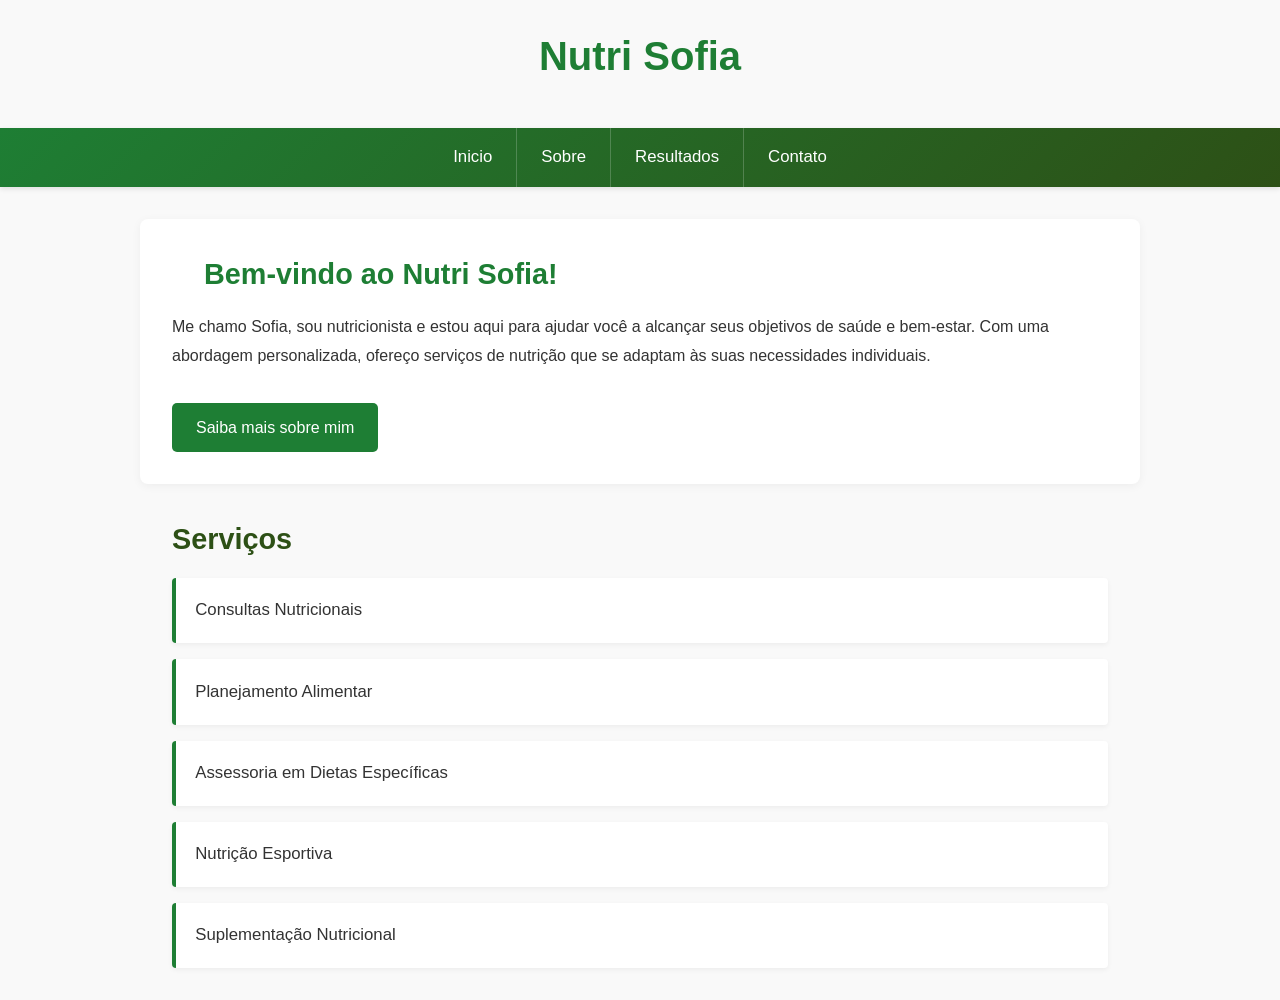
<file: index.html>
<!DOCTYPE html>
<html lang="en">
<head>
    <meta charset="UTF-8">
    <meta name="viewport" content="width=device-width, initial-scale=1.0">
    <title>web_standards</title>
    <link rel="stylesheet" href="/style/style.css">
</head>
<body>
    <h1>Nutri Sofia</h1>
    <div class="nav-container">
        <nav>
            <a href="">Inicio</a>
            <a href="sobre.html">Sobre</a>
            <a href="resultados.html">Resultados</a>
            <a href="contato.html">Contato</a>
    </nav>
    </div>
    <div class="content">
        <h2>Bem-vindo ao Nutri Sofia!</h2>
        <p>Me chamo Sofia, sou nutricionista e estou aqui para ajudar você a alcançar seus objetivos de saúde e bem-estar. Com uma abordagem personalizada, ofereço serviços de nutrição que se adaptam às suas necessidades individuais.</p>
        <a href="sobre.html">Saiba mais sobre mim</a>
    </div>

    <div>
        <h2>Serviços</h2>
        <ul>
            <li>Consultas Nutricionais</li>
            <li>Planejamento Alimentar</li>
            <li>Assessoria em Dietas Específicas</li>
            <li>Nutrição Esportiva</li>
            <li>Suplementação Nutricional</li>
        </ul>
    </div>
</body>
</html>
</file>
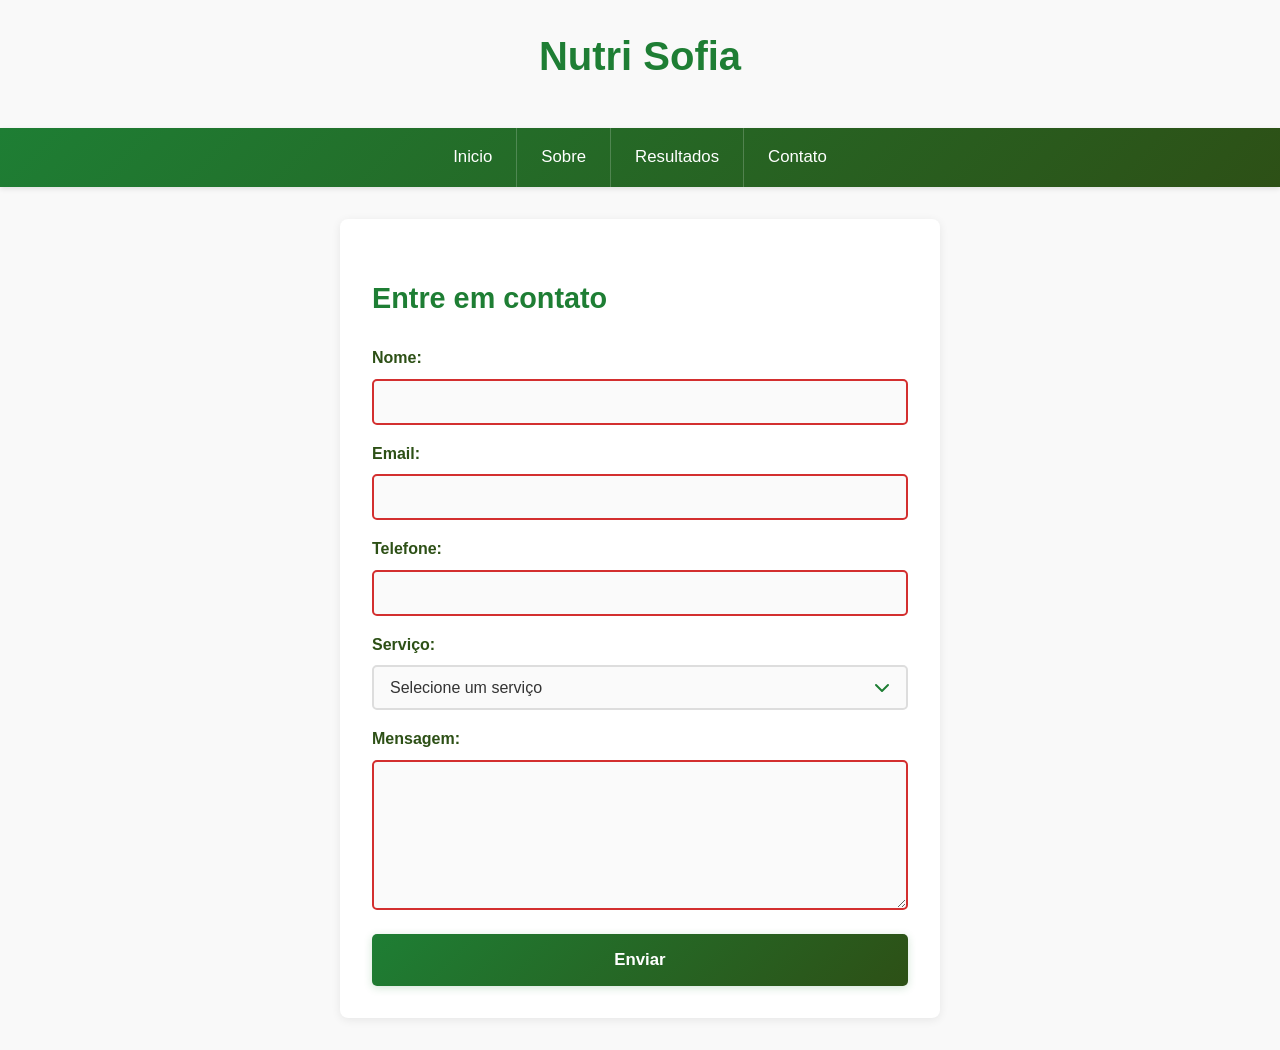
<file: contato.html>
<!DOCTYPE html>
<html lang="en">
<head>
    <meta charset="UTF-8">
    <meta name="viewport" content="width=device-width, initial-scale=1.0">
    <title>contato</title>
    <link rel="stylesheet" href="/style/contato.css">
</head>
<body>
    <h1>Nutri Sofia</h1>
    <div class="nav-container">
        <nav>
            <a href="index.html">Inicio</a>
            <a href="sobre.html">Sobre</a>
            <a href="resultados.html">Resultados</a>
            <a href="contato.html">Contato</a>
    </nav>
    </div>

    <div class="form-container">
        <h2>Entre em contato</h2>
        <form action="">
            <label for="name">Nome:</label>
            <input type="text" id="name" name="name" required>

            <label for="email">Email:</label>
            <input type="email" id="email" name="email" required>

            <label for="number">Telefone:</label>
            <input type="tel" id="number" name="number" required>

            <label for="service">Serviço:</label>
            <select id="service" name="service" required>
                <option value="">Selecione um serviço</option>
                <option value="consultas">Consultas Nutricionais</option>
                <option value="planejamento">Planejamento Alimentar</option>
                <option value="assessoria">Assessoria em Dietas Específicas</option>
                <option value="esportiva">Nutrição Esportiva</option>
                <option value="suplementacao">Suplementação Nutricional</option>
            </select>   

            <label for="message">Mensagem:</label>
            <textarea id="message" name="message" rows="5" required></textarea>

            <button type="submit">Enviar</button>
        </form>

    </div>
</body>
</html>
</file>
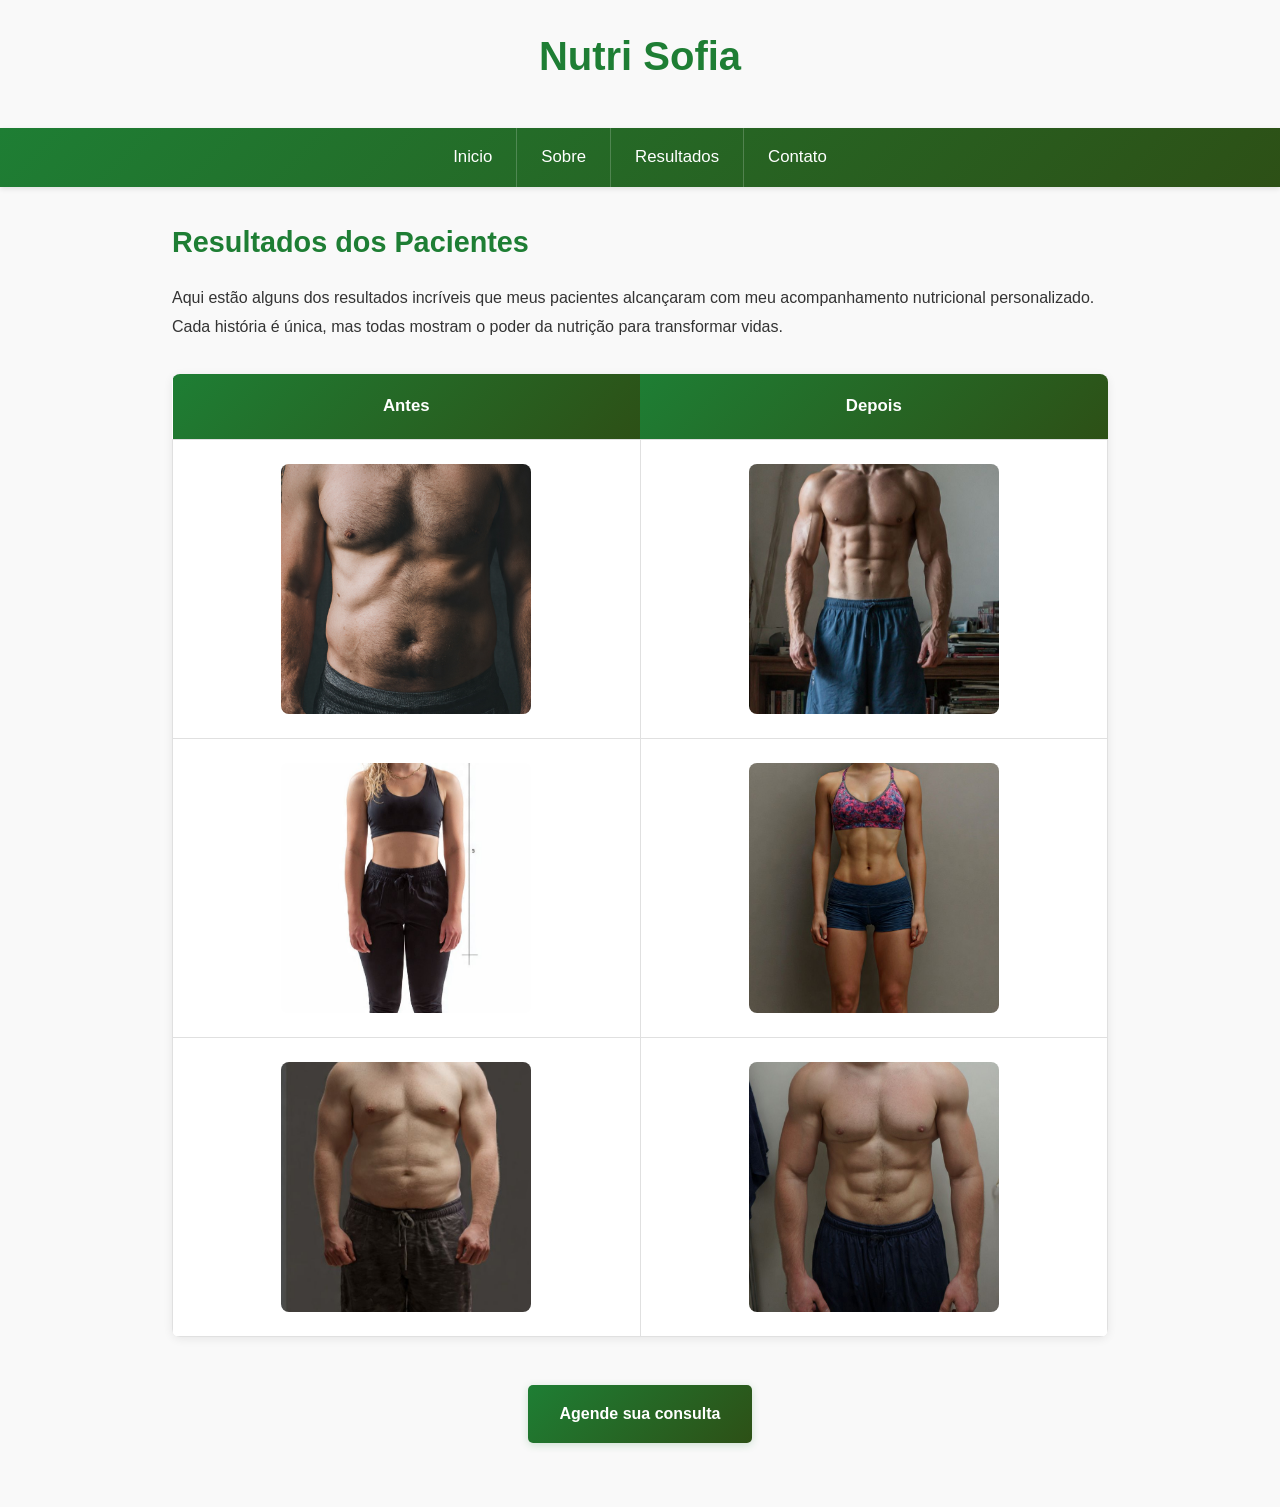
<file: resultados.html>
<!DOCTYPE html>
<html lang="en">
<head>
    <meta charset="UTF-8">
    <meta name="viewport" content="width=device-width, initial-scale=1.0">
    <title>Resultados</title>
    <link rel="stylesheet" href="/style/resultados.css">
</head>
<body>
    <h1>Nutri Sofia</h1>
    <div class="nav-container">
        <nav>
            <a href="index.html">Inicio</a>
            <a href="sobre.html">Sobre</a>
            <a href="resultados.html">Resultados</a>
            <a href="contato.html">Contato</a>
        </nav>
    </div>

    <h2>Resultados dos Pacientes</h2>
    <p>Aqui estão alguns dos resultados incríveis que meus pacientes alcançaram com meu acompanhamento nutricional personalizado. Cada história é única, mas todas mostram o poder da nutrição para transformar vidas.</p>

    <div class="img">
        
        <table>
            <tr>
                <th>
                    Antes
                </th>
                <th>
                    Depois
                </th>
            </tr>

            <tr>
                <td>
                    <img src="fotos/1.1.jpeg" alt="">
                </td>
                <td>
                    <img src="fotos/1.2.jpeg" alt="">
                </td>
            </tr>

            <tr>
                <td>
                    <img src="fotos/2.1.jpeg" alt="">
                </td>
                <td>
                    <img src="fotos/2.2.jpeg" alt="">
                </td>
            </tr>

            <tr>
                <td>
                    <img src="fotos/3.1.jpeg" alt="">
                </td>
                <td>
                    <img src="fotos/3.2.jpeg" alt="">
                </td>
            </tr>
        </table>

        <a href="contato.html">Agende sua consulta</a>

    </div>
</body>
</html>
</file>
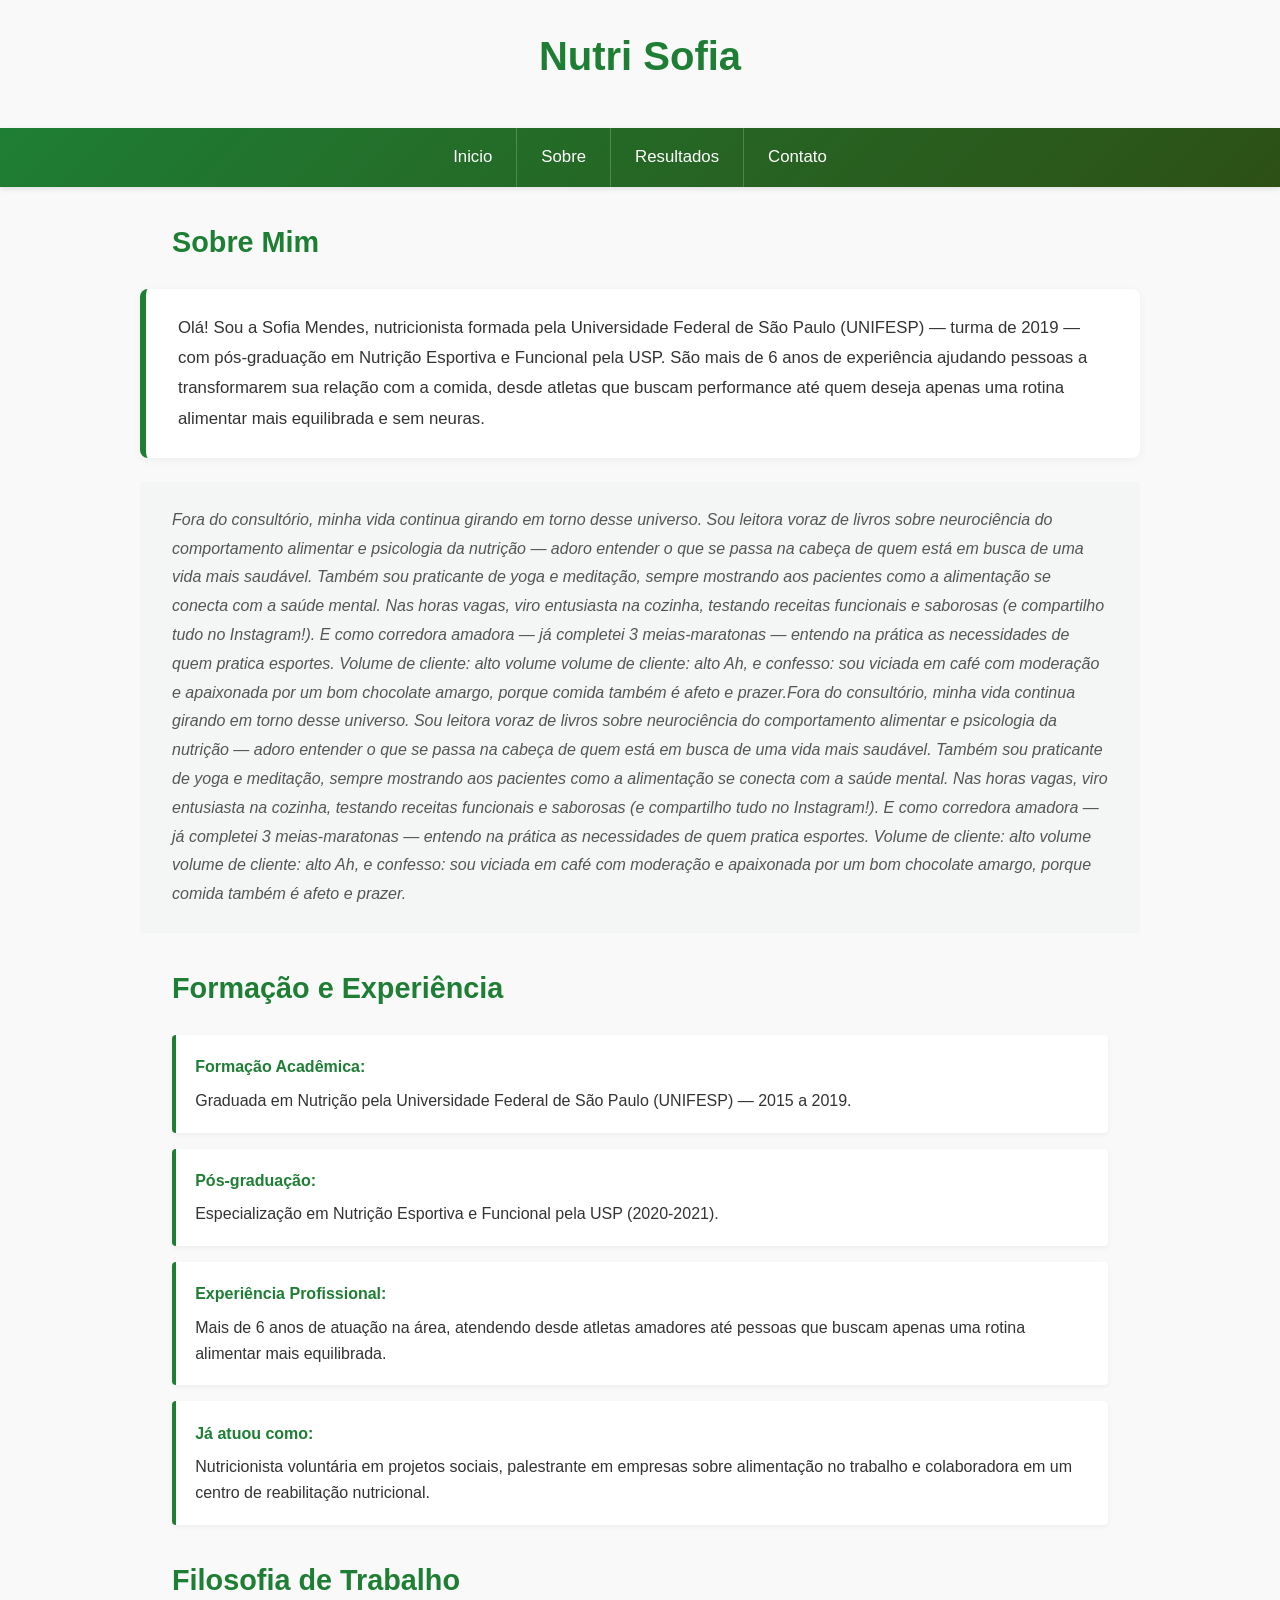
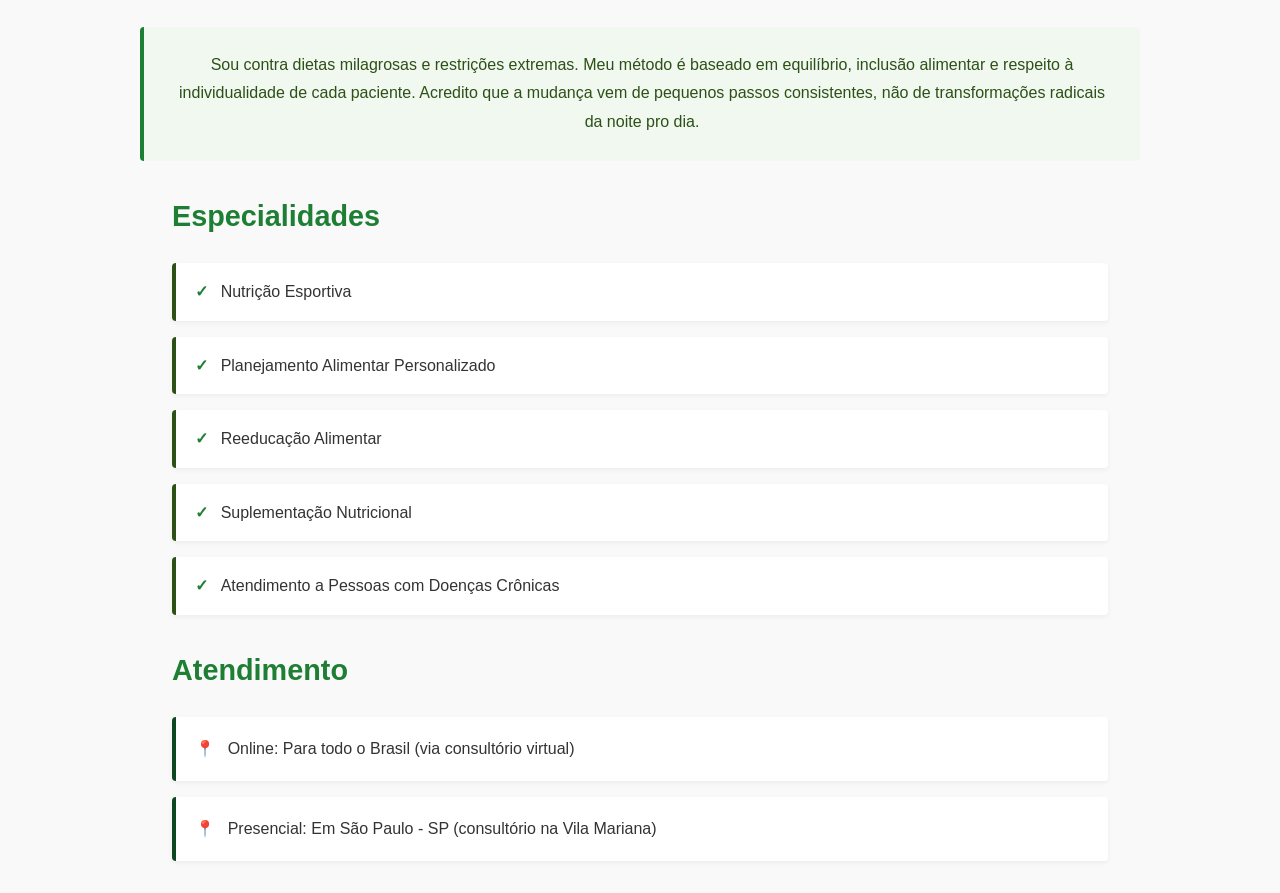
<file: sobre.html>
<!DOCTYPE html>
<html lang="en">
<head>
    <meta charset="UTF-8">
    <meta name="viewport" content="width=device-width, initial-scale=1.0">
    <title>Sobre</title>
    <link rel="stylesheet" href="/style/sobre.css">
</head>
<body>

    <h1>Nutri Sofia</h1>
    <div class="nav-container">
        <nav>
            <a href="index.html">Inicio</a>
            <a href="sobre.html">Sobre</a>
            <a href="resultados.html">Resultados</a>
            <a href="contato.html">Contato</a>
        </nav>
    </div>

    <h2>Sobre Mim</h2>
    <h3 class="bio">Olá! Sou a Sofia Mendes, nutricionista formada pela Universidade Federal de São Paulo (UNIFESP) — turma de 2019 — com pós-graduação em Nutrição Esportiva e Funcional pela USP. São mais de 6 anos de experiência ajudando pessoas a transformarem sua relação com a comida, desde atletas que buscam performance até quem deseja apenas uma rotina alimentar mais equilibrada e sem neuras.</h3>
    <p class="about-text">Fora do consultório, minha vida continua girando em torno desse universo. Sou leitora voraz de livros sobre neurociência do comportamento alimentar e psicologia da nutrição — adoro entender o que se passa na cabeça de quem está em busca de uma vida mais saudável. Também sou praticante de yoga e meditação, sempre mostrando aos pacientes como a alimentação se conecta com a saúde mental. Nas horas vagas, viro entusiasta na cozinha, testando receitas funcionais e saborosas (e compartilho tudo no Instagram!). E como corredora amadora — já completei 3 meias-maratonas — entendo na prática as necessidades de quem pratica esportes. Volume de cliente: alto volume volume de cliente: alto Ah, e confesso: sou viciada em café com moderação e apaixonada por um bom chocolate amargo, porque comida também é afeto e prazer.Fora do consultório, minha vida continua girando em torno desse universo. Sou leitora voraz de livros sobre neurociência do comportamento alimentar e psicologia da nutrição — adoro entender o que se passa na cabeça de quem está em busca de uma vida mais saudável. Também sou praticante de yoga e meditação, sempre mostrando aos pacientes como a alimentação se conecta com a saúde mental. Nas horas vagas, viro entusiasta na cozinha, testando receitas funcionais e saborosas (e compartilho tudo no Instagram!). E como corredora amadora — já completei 3 meias-maratonas — entendo na prática as necessidades de quem pratica esportes. Volume de cliente: alto volume volume de cliente: alto Ah, e confesso: sou viciada em café com moderação e apaixonada por um bom chocolate amargo, porque comida também é afeto e prazer.</p>

    <h2>Formação e Experiência</h2>
    <ul class="formacao-list">
        <li>
            <strong>Formação Acadêmica:</strong> Graduada em Nutrição pela Universidade Federal de São Paulo (UNIFESP) — 2015 a 2019.
        </li>

        <li>
            <strong>Pós-graduação:</strong> Especialização em Nutrição Esportiva e Funcional pela USP (2020-2021).
        </li>

        <li>
            <strong>Experiência Profissional:</strong> Mais de 6 anos de atuação na área, atendendo desde atletas amadores até pessoas que buscam apenas uma rotina alimentar mais equilibrada.
        </li>

        <li>
            <strong>Já atuou como:</strong>  Nutricionista voluntária em projetos sociais, palestrante em empresas sobre alimentação no trabalho e colaboradora em um centro de reabilitação nutricional.
        </li>

    </ul>

    <h2>Filosofia de Trabalho</h2>
    <p class="filosofia">Sou contra dietas milagrosas e restrições extremas. Meu método é baseado em equilíbrio, inclusão alimentar e respeito à individualidade de cada paciente. Acredito que a mudança vem de pequenos passos consistentes, não de transformações radicais da noite pro dia.</p>

    <h2>Especialidades</h2>
    <ul class="especialidades-list">
        <li>Nutrição Esportiva</li>
        <li>Planejamento Alimentar Personalizado</li>
        <li>Reeducação Alimentar</li>
        <li>Suplementação Nutricional</li>
        <li>Atendimento a Pessoas com Doenças Crônicas</li>
    </ul>

    <h2>Atendimento</h2>
    <ul class="atendimento-list">
        <li>Online: Para todo o Brasil (via consultório virtual)</li>
        <li>Presencial: Em São Paulo - SP (consultório na Vila Mariana)</li>
    </ul>
</body>
</html>
</file>
<file: style/style.css>
/* RESET E NORMALIZAÇÃO */
* {
    margin: 0;
    padding: 0;
    box-sizing: border-box;
}

html {
    font-size: 16px;
    scroll-behavior: smooth;
}

body {
    font-family: 'Segoe UI', Tahoma, Geneva, Verdana, sans-serif;
    line-height: 1.6;
    color: #333;
    background-color: #f9f9f9;
}

/* TIPOGRAFIA */
h1, h2, h3, h4, h5, h6 {
    margin-bottom: 0.5em;
    color: #2d5016;
    font-weight: 600;
}

h1 {
    font-size: 2.5rem;
    margin-bottom: 1rem;
    text-align: center;
    color: #1e7e34;
    padding: 1.5rem 0;
}

h2 {
    font-size: 1.8rem;
    margin-top: 1.5rem;
    margin-bottom: 0.8rem;
}

p {
    margin-bottom: 1rem;
    font-size: 1rem;
    line-height: 1.8;
}

a {
    color: #1e7e34;
    text-decoration: none;
    transition: color 0.3s ease, background-color 0.3s ease;
}

a:hover {
    color: #0d4620;
    text-decoration: underline;
}

/* NAVEGAÇÃO */
.nav-container {
    background: linear-gradient(135deg, #1e7e34 0%, #2d5016 100%);
    box-shadow: 0 2px 5px rgba(0, 0, 0, 0.1);
    position: sticky;
    top: 0;
    z-index: 100;
}

nav {
    display: flex;
    justify-content: center;
    gap: 0;
    padding: 0;
    max-width: 1200px;
    margin: 0 auto;
    flex-wrap: wrap;
}

nav a {
    display: block;
    padding: 1rem 1.5rem;
    color: #fff;
    font-weight: 500;
    font-size: 1.05rem;
    border-right: 1px solid rgba(255, 255, 255, 0.2);
    transition: background-color 0.3s ease;
}

nav a:last-child {
    border-right: none;
}

nav a:hover {
    background-color: rgba(255, 255, 255, 0.1);
    color: #fff;
    text-decoration: none;
}

/* CONTEÚDO PRINCIPAL */
.content {
    max-width: 1000px;
    margin: 2rem auto;
    padding: 2rem;
    background: white;
    border-radius: 8px;
    box-shadow: 0 2px 10px rgba(0, 0, 0, 0.05);
}

.content h2 {
    color: #1e7e34;
    margin-top: 0;
}

.content a {
    display: inline-block;
    margin-top: 1rem;
    padding: 0.75rem 1.5rem;
    background-color: #1e7e34;
    color: white;
    border-radius: 5px;
    font-weight: 500;
    transition: background-color 0.3s ease, transform 0.2s ease;
}

.content a:hover {
    background-color: #0d4620;
    color: white;
    text-decoration: none;
    transform: translateY(-2px);
}

/* LISTAS E SERVIÇOS */
div > h2 {
    max-width: 1000px;
    margin: 2rem auto 1rem;
    padding: 0 2rem;
}

ul {
    max-width: 1000px;
    margin: 1rem auto 2rem;
    padding: 0 2rem;
    list-style: none;
}

li {
    background: white;
    margin-bottom: 1rem;
    padding: 1.2rem;
    border-left: 4px solid #1e7e34;
    border-radius: 4px;
    box-shadow: 0 2px 5px rgba(0, 0, 0, 0.05);
    transition: transform 0.2s ease, box-shadow 0.2s ease;
    font-size: 1.05rem;
}

li:hover {
    transform: translateX(5px);
    box-shadow: 0 4px 12px rgba(30, 126, 52, 0.1);
}

/* RESPONSIVIDADE */
@media (max-width: 768px) {
    h1 {
        font-size: 2rem;
    }

    h2 {
        font-size: 1.5rem;
    }

    nav {
        gap: 0;
    }

    nav a {
        padding: 0.8rem 1rem;
        font-size: 0.95rem;
        flex: 1;
        text-align: center;
        border-right: none;
        border-bottom: 1px solid rgba(255, 255, 255, 0.2);
    }

    nav a:last-child {
        border-bottom: none;
    }

    .content {
        margin: 1rem;
        padding: 1.5rem;
    }

    ul {
        padding: 0 1rem;
    }

    li {
        padding: 1rem;
        font-size: 1rem;
    }
}

@media (max-width: 480px) {
    h1 {
        font-size: 1.5rem;
        padding: 1rem 0;
    }

    h2 {
        font-size: 1.2rem;
    }

    nav a {
        padding: 0.7rem 0.8rem;
        font-size: 0.9rem;
    }

    .content {
        margin: 0.5rem;
        padding: 1rem;
    }

    .content a {
        display: block;
        text-align: center;
        padding: 0.8rem 1rem;
    }

    ul {
        padding: 0 0.5rem;
    }

    li {
        padding: 0.8rem;
        font-size: 0.95rem;
    }

    div > h2 {
        padding: 0 0.5rem;
    }
}

/* ACESSIBILIDADE */
@media (prefers-reduced-motion: reduce) {
    * {
        animation-duration: 0.01ms !important;
        animation-iteration-count: 1 !important;
        transition-duration: 0.01ms !important;
    }
}

/* IMPRESSÃO */
@media print {
    body {
        background-color: white;
    }

    .nav-container {
        display: none;
    }

    .content, li {
        box-shadow: none;
        border: 1px solid #ddd;
    }
}
</file>
<file: style/contato.css>
/* RESET E NORMALIZAÇÃO */
* {
    margin: 0;
    padding: 0;
    box-sizing: border-box;
}

html {
    font-size: 16px;
    scroll-behavior: smooth;
}

body {
    font-family: 'Segoe UI', Tahoma, Geneva, Verdana, sans-serif;
    line-height: 1.6;
    color: #333;
    background-color: #f9f9f9;
}

/* TIPOGRAFIA */
h1, h2 {
    margin-bottom: 0.5em;
    color: #2d5016;
    font-weight: 600;
}

h1 {
    font-size: 2.5rem;
    margin-bottom: 1rem;
    text-align: center;
    color: #1e7e34;
    padding: 1.5rem 0;
}

h2 {
    font-size: 1.8rem;
    margin-top: 1.5rem;
    margin-bottom: 1.5rem;
    color: #1e7e34;
}

/* NAVEGAÇÃO */
.nav-container {
    background: linear-gradient(135deg, #1e7e34 0%, #2d5016 100%);
    box-shadow: 0 2px 5px rgba(0, 0, 0, 0.1);
    position: sticky;
    top: 0;
    z-index: 100;
}

nav {
    display: flex;
    justify-content: center;
    gap: 0;
    padding: 0;
    max-width: 1200px;
    margin: 0 auto;
    flex-wrap: wrap;
}

nav a {
    display: block;
    padding: 1rem 1.5rem;
    color: #fff;
    font-weight: 500;
    font-size: 1.05rem;
    border-right: 1px solid rgba(255, 255, 255, 0.2);
    text-decoration: none;
    transition: background-color 0.3s ease;
}

nav a:last-child {
    border-right: none;
}

nav a:hover {
    background-color: rgba(255, 255, 255, 0.1);
    color: #fff;
}

/* CONTAINER DO FORMULÁRIO */
.form-container {
    max-width: 600px;
    margin: 2rem auto;
    padding: 2rem;
    background: white;
    border-radius: 8px;
    box-shadow: 0 2px 10px rgba(0, 0, 0, 0.08);
}

/* FORMULÁRIO */
form {
    display: flex;
    flex-direction: column;
}

label {
    font-weight: 600;
    color: #2d5016;
    margin-bottom: 0.5rem;
    margin-top: 1rem;
    display: block;
    font-size: 1rem;
}

label:first-of-type {
    margin-top: 0;
}

/* CAMPOS DE ENTRADA */
input[type="text"],
input[type="email"],
input[type="tel"],
select,
textarea {
    padding: 0.75rem 1rem;
    border: 2px solid #ddd;
    border-radius: 5px;
    font-size: 1rem;
    font-family: inherit;
    color: #333;
    background-color: #fafafa;
    transition: border-color 0.3s ease, background-color 0.3s ease, box-shadow 0.3s ease;
    width: 100%;
}

input[type="text"]:focus,
input[type="email"]:focus,
input[type="tel"]:focus,
select:focus,
textarea:focus {
    outline: none;
    border-color: #1e7e34;
    background-color: #fff;
    box-shadow: 0 0 0 3px rgba(30, 126, 52, 0.1);
}

input[type="text"]:hover,
input[type="email"]:hover,
input[type="tel"]:hover,
select:hover,
textarea:hover {
    border-color: #2d5016;
}

select {
    cursor: pointer;
    appearance: none;
    background-image: url("data:image/svg+xml;charset=UTF-8,%3csvg xmlns='http://www.w3.org/2000/svg' viewBox='0 0 24 24' fill='none' stroke='%231e7e34' stroke-width='2' stroke-linecap='round' stroke-linejoin='round'%3e%3cpolyline points='6 9 12 15 18 9'%3e%3c/polyline%3e%3c/svg%3e");
    background-repeat: no-repeat;
    background-position: right 0.75rem center;
    background-size: 1.5rem;
    padding-right: 2.5rem;
}

option {
    padding: 0.5rem;
    color: #333;
    background-color: white;
}

textarea {
    resize: vertical;
    min-height: 150px;
    font-family: 'Segoe UI', Tahoma, Geneva, Verdana, sans-serif;
    line-height: 1.4;
}

textarea::placeholder {
    color: #999;
}

/* BOTÃO */
button {
    margin-top: 1.5rem;
    padding: 1rem 1.5rem;
    background: linear-gradient(135deg, #1e7e34 0%, #2d5016 100%);
    color: white;
    border: none;
    border-radius: 5px;
    font-size: 1.05rem;
    font-weight: 600;
    cursor: pointer;
    transition: transform 0.2s ease, box-shadow 0.3s ease;
    box-shadow: 0 2px 8px rgba(30, 126, 52, 0.2);
}

button:hover {
    transform: translateY(-2px);
    box-shadow: 0 4px 15px rgba(30, 126, 52, 0.35);
}

button:active {
    transform: translateY(0);
    box-shadow: 0 2px 8px rgba(30, 126, 52, 0.2);
}

button:disabled {
    opacity: 0.6;
    cursor: not-allowed;
    transform: none;
}

/* VALIDAÇÃO DE CAMPOS */
input:invalid:not(:placeholder-shown),
textarea:invalid:not(:placeholder-shown) {
    border-color: #d32f2f;
}

input:invalid:not(:placeholder-shown):focus,
textarea:invalid:not(:placeholder-shown):focus {
    box-shadow: 0 0 0 3px rgba(211, 47, 47, 0.1);
}

input:valid:not(:placeholder-shown),
textarea:valid:not(:placeholder-shown) {
    border-color: #388e3c;
}

/* RESPONSIVIDADE */
@media (max-width: 768px) {
    h1 {
        font-size: 2rem;
    }

    h2 {
        font-size: 1.5rem;
    }

    nav {
        gap: 0;
    }

    nav a {
        padding: 0.8rem 1rem;
        font-size: 0.95rem;
        flex: 1;
        text-align: center;
        border-right: none;
        border-bottom: 1px solid rgba(255, 255, 255, 0.2);
    }

    nav a:last-child {
        border-bottom: none;
    }

    .form-container {
        margin: 1rem;
        padding: 1.5rem;
    }
}

@media (max-width: 480px) {
    h1 {
        font-size: 1.5rem;
        padding: 1rem 0;
    }

    h2 {
        font-size: 1.3rem;
        margin-bottom: 1rem;
    }

    nav a {
        padding: 0.7rem 0.8rem;
        font-size: 0.9rem;
    }

    .form-container {
        margin: 0.5rem;
        padding: 1rem;
    }

    label {
        font-size: 0.95rem;
        margin-top: 0.8rem;
    }

    input[type="text"],
    input[type="email"],
    input[type="tel"],
    select,
    textarea {
        padding: 0.65rem 0.8rem;
        font-size: 1rem;
    }

    button {
        margin-top: 1.2rem;
        padding: 0.9rem 1.2rem;
        font-size: 1rem;
    }
}

/* ACESSIBILIDADE */
@media (prefers-reduced-motion: reduce) {
    * {
        animation-duration: 0.01ms !important;
        animation-iteration-count: 1 !important;
        transition-duration: 0.01ms !important;
    }
}

/* IMPRESSÃO */
@media print {
    body {
        background-color: white;
    }

    .nav-container {
        display: none;
    }

    .form-container {
        box-shadow: none;
        border: 1px solid #ddd;
    }

    button {
        display: none;
    }
}
</file>
<file: style/resultados.css>
/*RESET E NORMALIZAÇÃO*/
* {
    margin: 0;
    padding: 0;
    box-sizing: border-box;
}

html {
    font-size: 16px;
    scroll-behavior: smooth;
}

body {
    font-family: 'Segoe UI', Tahoma, Geneva, Verdana, sans-serif;
    line-height: 1.6;
    color: #333;
    background-color: #f9f9f9;
}

/* TIPOGRAFIA*/
h1, h2 {
    margin-bottom: 0.5em;
    color: #2d5016;
    font-weight: 600;
}

h1 {
    font-size: 2.5rem;
    margin-bottom: 1rem;
    text-align: center;
    color: #1e7e34;
    padding: 1.5rem 0;
}

h2 {
    font-size: 1.8rem;
    margin-top: 2rem;
    margin-bottom: 1.2rem;
    color: #1e7e34;
    max-width: 1000px;
    margin-left: auto;
    margin-right: auto;
    padding-left: 2rem;
    padding-right: 2rem;
}

p {
    margin-bottom: 1.5rem;
    font-size: 1rem;
    line-height: 1.8;
    max-width: 1000px;
    margin-left: auto;
    margin-right: auto;
    padding: 0 2rem;
}

a {
    color: #1e7e34;
    text-decoration: none;
    transition: color 0.3s ease, background-color 0.3s ease;
}

a:hover {
    color: #0d4620;
    text-decoration: underline;
}

/*NAVEGAÇÃO*/
.nav-container {
    background: linear-gradient(135deg, #1e7e34 0%, #2d5016 100%);
    box-shadow: 0 2px 5px rgba(0, 0, 0, 0.1);
    position: sticky;
    top: 0;
    z-index: 100;
}

nav {
    display: flex;
    justify-content: center;
    gap: 0;
    padding: 0;
    max-width: 1200px;
    margin: 0 auto;
    flex-wrap: wrap;
}

nav a {
    display: block;
    padding: 1rem 1.5rem;
    color: #fff;
    font-weight: 500;
    font-size: 1.05rem;
    border-right: 1px solid rgba(255, 255, 255, 0.2);
    text-decoration: none;
    transition: background-color 0.3s ease;
}

nav a:last-child {
    border-right: none;
}

nav a:hover {
    background-color: rgba(255, 255, 255, 0.1);
    color: #fff;
}

/*CONTEÚDO PRINCIPAL*/
.img {
    max-width: 1000px;
    margin: 2rem auto;
    padding: 0 2rem 2rem 2rem;
    display: flex;
    flex-direction: column;
    align-items: center;
}

/*TABELA*/
table {
    width: 100%;
    border-collapse: collapse;
    margin-bottom: 2rem;
    background: white;
    border-radius: 8px;
    overflow: hidden;
    box-shadow: 0 2px 10px rgba(0, 0, 0, 0.08);
}

table th {
    background: linear-gradient(135deg, #1e7e34 0%, #2d5016 100%);
    color: white;
    padding: 1.2rem;
    text-align: center;
    font-weight: 600;
    font-size: 1.05rem;
    border: none;
}

table td {
    padding: 1.5rem;
    border: 1px solid #e0e0e0;
    text-align: center;
    vertical-align: middle;
    background: white;
}

table tr:hover {
    background-color: #f8f8f8;
}

table img {
    width: 250px;
    height: 250px;
    border-radius: 8px;
    transition: transform 0.3s ease, box-shadow 0.3s ease;
    display: block;
    margin: 0 auto;
    object-fit: cover;
}

table img:hover {
    transform: scale(1.05);
    box-shadow: 0 4px 12px rgba(30, 126, 52, 0.2);
}

/*BOTÃO DE CHAMADA*/
.img a {
    display: inline-block;
    padding: 1rem 2rem;
    background: linear-gradient(135deg, #1e7e34 0%, #2d5016 100%);
    color: white;
    font-weight: 600;
    border-radius: 5px;
    margin-top: 1rem;
    transition: transform 0.2s ease, box-shadow 0.3s ease;
    box-shadow: 0 2px 8px rgba(30, 126, 52, 0.2);
    text-decoration: none;
}

.img a:hover {
    transform: translateY(-2px);
    box-shadow: 0 4px 15px rgba(30, 126, 52, 0.35);
    color: white;
    text-decoration: none;
}

.img a:active {
    transform: translateY(0);
    box-shadow: 0 2px 8px rgba(30, 126, 52, 0.2);
}

/* RESPONSIVIDADE*/
@media (max-width: 768px) {
    h1 {
        font-size: 2rem;
    }

    h2 {
        font-size: 1.5rem;
        padding: 0 1.5rem;
        margin-left: 0;
        margin-right: 0;
    }

    p {
        padding: 0 1.5rem;
        margin-left: 0;
        margin-right: 0;
    }

    nav a {
        padding: 0.8rem 1rem;
        font-size: 0.95rem;
        flex: 1;
        text-align: center;
        border-right: none;
        border-bottom: 1px solid rgba(255, 255, 255, 0.2);
    }

    nav a:last-child {
        border-bottom: none;
    }

    .img {
        padding: 0 1.5rem 1.5rem 1.5rem;
    }

    table {
        font-size: 0.95rem;
    }

    table th {
        padding: 1rem;
        font-size: 1rem;
    }

    table td {
        padding: 1rem;
    }

    table img {
        width: 150px;
        height: 150px;
        object-fit: cover;
    }

    .img a {
        padding: 0.9rem 1.5rem;
        font-size: 0.95rem;
    }
}

@media (max-width: 480px) {
    h1 {
        font-size: 1.5rem;
        padding: 1rem 0;
    }

    h2 {
        font-size: 1.3rem;
        padding: 0 1rem;
        margin-top: 1.5rem;
        margin-bottom: 1rem;
    }

    p {
        padding: 0 1rem;
        margin-bottom: 1rem;
        font-size: 0.95rem;
    }

    nav a {
        padding: 0.7rem 0.8rem;
        font-size: 0.9rem;
    }

    .img {
        padding: 0 1rem 1rem 1rem;
    }

    table {
        font-size: 0.85rem;
        margin-bottom: 1rem;
    }

    table th {
        padding: 0.8rem 0.5rem;
        font-size: 0.9rem;
    }

    table td {
        padding: 0.8rem 0.5rem;
    }

    table img {
        width: 100px;
        height: 100px;
        object-fit: cover;
    }

    .img a {
        padding: 0.8rem 1.2rem;
        font-size: 0.9rem;
        margin-top: 0.8rem;
    }
}

/*ACESSIBILIDADE*/
@media (prefers-reduced-motion: reduce) {
    * {
        animation-duration: 0.01ms !important;
        animation-iteration-count: 1 !important;
        transition-duration: 0.01ms !important;
    }
}

/*IMPRESSÃO*/
@media print {
    body {
        background-color: white;
    }

    .nav-container {
        display: none;
    }

    table {
        box-shadow: none;
        border: 1px solid #ddd;
    }

    table th {
        background-color: #2d5016 !important;
        color: white;
        -webkit-print-color-adjust: exact;
        print-color-adjust: exact;
    }

    .img a {
        display: none;
    }

    h2 {
        page-break-before: avoid;
    }
}
</file>
<file: style/sobre.css>
/* RESET E NORMALIZAÇÃO */
* {
    margin: 0;
    padding: 0;
    box-sizing: border-box;
}

html {
    font-size: 16px;
    scroll-behavior: smooth;
}

body {
    font-family: 'Segoe UI', Tahoma, Geneva, Verdana, sans-serif;
    line-height: 1.6;
    color: #333;
    background-color: #f9f9f9;
}

/* TIPOGRAFIA */
h1, h2, h3 {
    margin-bottom: 0.5em;
    color: #2d5016;
    font-weight: 600;
}

h1 {
    font-size: 2.5rem;
    margin-bottom: 1rem;
    text-align: center;
    color: #1e7e34;
    padding: 1.5rem 0;
}

h2 {
    font-size: 1.8rem;
    margin-top: 2rem;
    margin-bottom: 1.2rem;
    color: #1e7e34;
    max-width: 1000px;
    margin-left: auto;
    margin-right: auto;
    padding-left: 2rem;
    padding-right: 2rem;
}

h3 {
    font-size: 1rem;
    margin-bottom: 1.2rem;
    line-height: 1.8;
    color: #333;
    font-weight: 500;
}

p {
    margin-bottom: 1.5rem;
    font-size: 1rem;
    line-height: 1.8;
}

strong {
    color: #1e7e34;
    font-weight: 600;
}

/* NAVEGAÇÃO */
.nav-container {
    background: linear-gradient(135deg, #1e7e34 0%, #2d5016 100%);
    box-shadow: 0 2px 5px rgba(0, 0, 0, 0.1);
    position: sticky;
    top: 0;
    z-index: 100;
}

nav {
    display: flex;
    justify-content: center;
    gap: 0;
    padding: 0;
    max-width: 1200px;
    margin: 0 auto;
    flex-wrap: wrap;
}

nav a {
    display: block;
    padding: 1rem 1.5rem;
    color: #fff;
    font-weight: 500;
    font-size: 1.05rem;
    border-right: 1px solid rgba(255, 255, 255, 0.2);
    text-decoration: none;
    transition: background-color 0.3s ease;
}

nav a:last-child {
    border-right: none;
}

nav a:hover {
    background-color: rgba(255, 255, 255, 0.1);
    color: #fff;
}

/* CONTEÚDO PRINCIPAL */
body > h3 {
    max-width: 1000px;
    margin: 1.5rem auto;
    padding: 1.5rem 2rem;
    background: white;
    border-left: 4px solid #1e7e34;
    border-radius: 8px;
    box-shadow: 0 2px 10px rgba(0, 0, 0, 0.05);
}

body > h3.bio {
    border-left-width: 6px;
    font-size: 1.05rem;
}

body > p {
    max-width: 1000px;
    margin: 1.5rem auto;
    padding: 0 2rem;
}

body > p.about-text {
    font-style: italic;
    color: #555;
    background: rgba(30, 126, 52, 0.02);
    padding: 1.5rem 2rem;
    border-radius: 4px;
}

body > p.filosofia {
    background: #f0f8f0;
    padding: 1.5rem 2rem;
    border-left: 4px solid #1e7e34;
    border-radius: 4px;
    text-align: center;
    font-weight: 500;
    color: #2d5016;
}

/* LISTAS */
ul {
    max-width: 1000px;
    margin: 1.5rem auto 2rem;
    padding: 0 2rem;
    list-style: none;
}

li {
    background: white;
    margin-bottom: 1rem;
    padding: 1.2rem;
    border-left: 4px solid #1e7e34;
    border-radius: 4px;
    box-shadow: 0 2px 5px rgba(0, 0, 0, 0.05);
    transition: transform 0.2s ease, box-shadow 0.2s ease;
}

li:hover {
    transform: translateX(5px);
    box-shadow: 0 4px 12px rgba(30, 126, 52, 0.1);
}

li strong {
    color: #1e7e34;
    display: block;
    margin-bottom: 0.5rem;
}

/* Estilos específicos para cada lista */
.formacao-list li {
    border-left-color: #1e7e34;
}

.especialidades-list li {
    padding: 1rem 1.2rem;
    border-left-color: #2d5016;
}

.especialidades-list li:before {
    content: "✓ ";
    color: #1e7e34;
    font-weight: bold;
    margin-right: 0.5rem;
}

.atendimento-list li {
    border-left-color: #0d4620;
}

.atendimento-list li:before {
    content: "📍 ";
    margin-right: 0.5rem;
}

/* RESPONSIVIDADE */
@media (max-width: 768px) {
    h1 {
        font-size: 2rem;
    }

    h2 {
        font-size: 1.5rem;
        padding-left: 1.5rem;
        padding-right: 1.5rem;
    }

    h3 {
        font-size: 0.95rem;
    }

    nav a {
        padding: 0.8rem 1rem;
        font-size: 0.95rem;
        flex: 1;
        text-align: center;
        border-right: none;
        border-bottom: 1px solid rgba(255, 255, 255, 0.2);
    }

    nav a:last-child {
        border-bottom: none;
    }

    body > h3 {
        margin: 1.5rem 1rem;
        padding: 1.2rem 1.5rem;
    }

    body > p {
        padding: 0 1.5rem;
        margin: 1.5rem auto;
    }

    ul {
        padding: 0 1.5rem;
    }

    li {
        padding: 1rem;
    }
}

@media (max-width: 480px) {
    h1 {
        font-size: 1.5rem;
        padding: 1rem 0;
    }

    h2 {
        font-size: 1.3rem;
        padding-left: 1rem;
        padding-right: 1rem;
        margin-top: 1.5rem;
        margin-bottom: 1rem;
    }

    h3 {
        font-size: 0.9rem;
    }

    nav a {
        padding: 0.7rem 0.8rem;
        font-size: 0.9rem;
    }

    body > h3 {
        margin: 1rem 0.5rem;
        padding: 1rem;
    }

    body > p {
        padding: 0 1rem;
        margin: 1rem auto;
    }

    ul {
        padding: 0 1rem;
    }

    li {
        padding: 0.8rem;
        font-size: 0.95rem;
    }
}

/* ACESSIBILIDADE */
@media (prefers-reduced-motion: reduce) {
    * {
        animation-duration: 0.01ms !important;
        animation-iteration-count: 1 !important;
        transition-duration: 0.01ms !important;
    }
}

/* IMPRESSÃO */
@media print {
    body {
        background-color: white;
    }

    .nav-container {
        display: none;
    }

    h2 {
        page-break-before: avoid;
    }

    li, body > h3 {
        box-shadow: none;
        border: 1px solid #ddd;
    }
}
</file>
